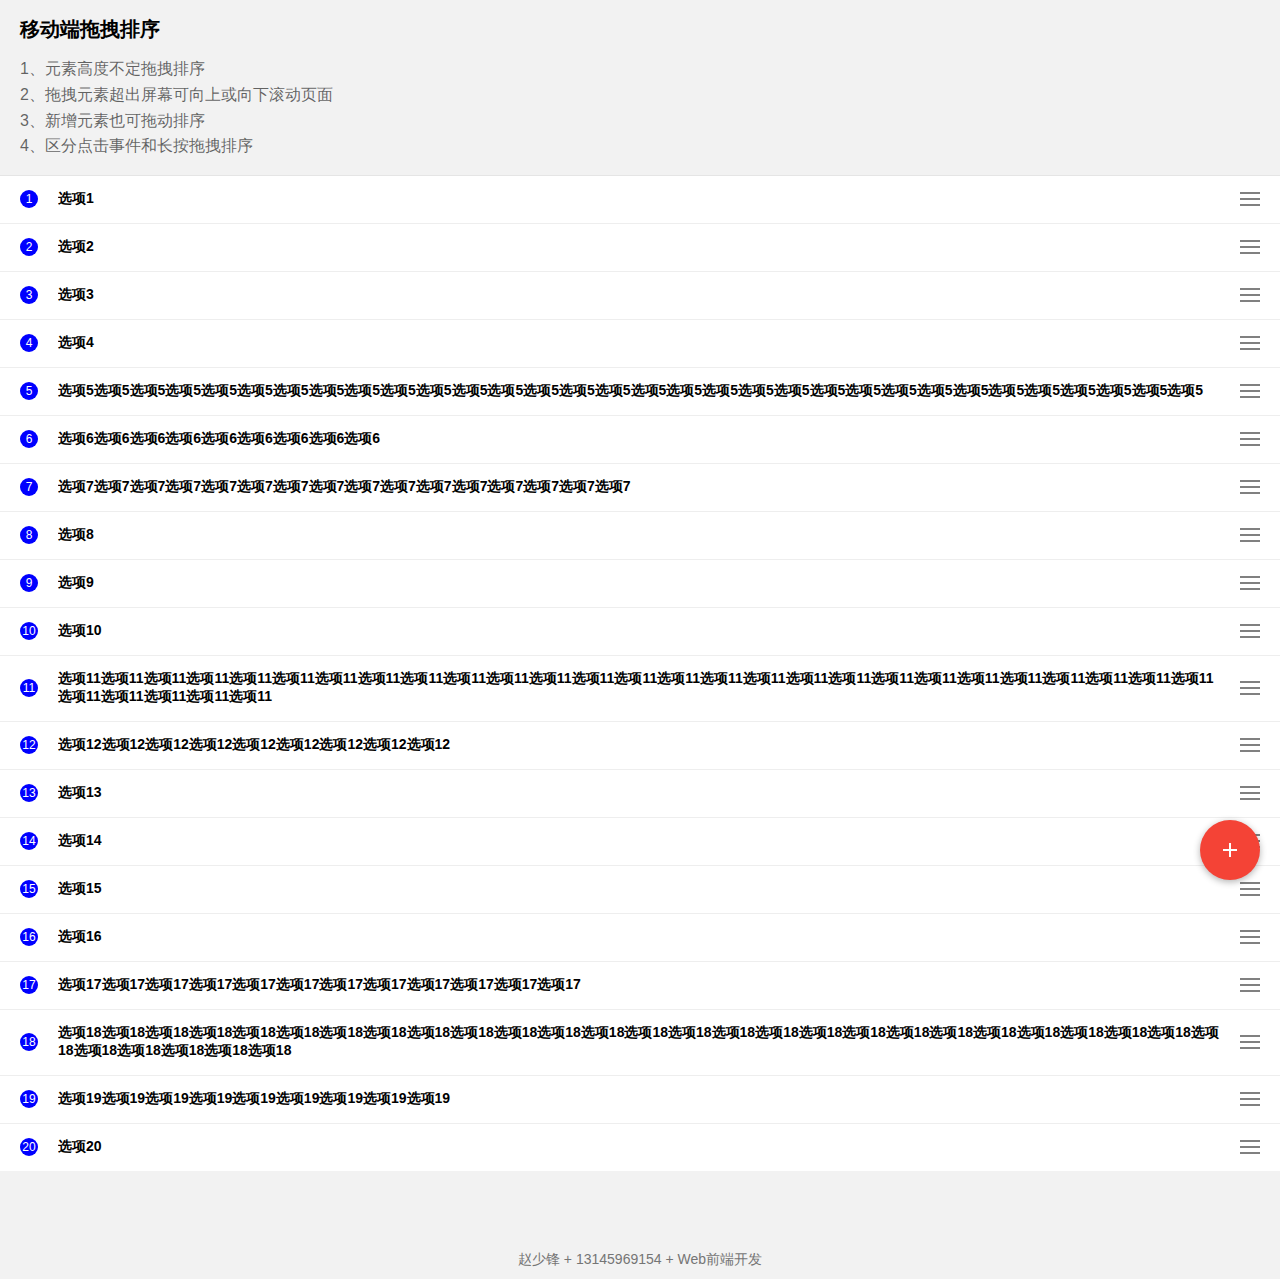
<file: index.html>
<!DOCTYPE html>
<html lang="en">
<head>
	<meta charset="UTF-8">
	<meta name="viewport" content="width=device-width, user-scalable=no, initial-scale=1.0, maximum-scale=1.0, minimum-scale=1.0">
  <meta http-equiv="X-UA-Compatible" content="IE=edge,chrome=1" />
  <meta name="renderer" content="webkit">
  <meta name="format-detection" content="telephone=no" />
	<title>拖拽排序</title>
	<!-- <link rel="stylesheet/less" href="css/style.less">
	<script src="js/less.min.js" ></script>
	<script>less.watch();</script> -->
	<link rel="stylesheet" href="css/style.css">
</head>
<body>
	<article>
		<ul>
			<h1>移动端拖拽排序</h1>
			<li>1、元素高度不定拖拽排序</li>
			<li>2、拖拽元素超出屏幕可向上或向下滚动页面</li>
			<li>3、新增元素也可拖动排序</li>
			<li>4、区分点击事件和长按拖拽排序</li>
		</ul>
	</article>

	<div class="addItem-btn"><a href="javascript:;"><i class="material-icons">add</i></a></div>

	<div id="list" class="list">
		<div class="item">
			<div class="num">1</div>
			<h4>选项1</h4>
			<div class="menu" style="">
				<span></span>
        <span></span>
        <span></span>
			</div>
		</div>
		<div class="item">
			<div class="num">2</div>
			<h4>选项2</h4>
			<div class="menu">
				<span></span>
		    <span></span>
		    <span></span>
			</div>
		</div>
		<div class="item">
			<div class="num">3</div>
			<h4>选项3</h4>
			<div class="menu">
				<span></span>
		    <span></span>
		    <span></span>
			</div>
		</div>
		<div class="item">
			<div class="num">4</div>
			<h4>选项4</h4>
			<div class="menu">
				<span></span>
		    <span></span>
		    <span></span>
			</div>
		</div>
		<div class="item">
			<div class="num">5</div>
			<h4>选项5选项5选项5选项5选项5选项5选项5选项5选项5选项5选项5选项5选项5选项5选项5选项5选项5选项5选项5选项5选项5选项5选项5选项5选项5选项5选项5选项5选项5选项5选项5选项5</h4>
			<div class="menu">
				<span></span>
		    <span></span>
		    <span></span>
			</div>
		</div>
		<div class="item">
			<div class="num">6</div>
			<h4>选项6选项6选项6选项6选项6选项6选项6选项6选项6</h4>
			<div class="menu">
				<span></span>
		    <span></span>
		    <span></span>
			</div>
		</div>
		<div class="item">
			<div class="num">7</div>
			<h4>选项7选项7选项7选项7选项7选项7选项7选项7选项7选项7选项7选项7选项7选项7选项7选项7</h4>
			<div class="menu">
				<span></span>
		    <span></span>
		    <span></span>
			</div>
		</div>
		<div class="item">
			<div class="num">8</div>
			<h4>选项8</h4>
			<div class="menu">
				<span></span>
		    <span></span>
		    <span></span>
			</div>
		</div>
		<div class="item">
			<div class="num">9</div>
			<h4>选项9</h4>
			<div class="menu">
				<span></span>
		    <span></span>
		    <span></span>
			</div>
		</div>
		<div class="item">
			<div class="num">10</div>
			<h4>选项10</h4>
			<div class="menu">
				<span></span>
		    <span></span>
		    <span></span>
			</div>
		</div>
		<div class="item">
			<div class="num">11</div>
			<h4>选项11选项11选项11选项11选项11选项11选项11选项11选项11选项11选项11选项11选项11选项11选项11选项11选项11选项11选项11选项11选项11选项11选项11选项11选项11选项11选项11选项11选项11选项11选项11选项11</h4>
			<div class="menu">
				<span></span>
		    <span></span>
		    <span></span>
			</div>
		</div>
		<div class="item">
			<div class="num">12</div>
			<h4>选项12选项12选项12选项12选项12选项12选项12选项12选项12</h4>
			<div class="menu">
				<span></span>
		    <span></span>
		    <span></span>
			</div>
		</div>
		<div class="item">
			<div class="num">13</div>
			<h4>选项13</h4>
			<div class="menu">
				<span></span>
		    <span></span>
		    <span></span>
			</div>
		</div>
		<div class="item">
			<div class="num">14</div>
			<h4>选项14</h4>
			<div class="menu">
				<span></span>
		    <span></span>
		    <span></span>
			</div>
		</div>
		<div class="item">
			<div class="num">15</div>
			<h4>选项15</h4>
			<div class="menu">
				<span></span>
		    <span></span>
		    <span></span>
			</div>
		</div>
		<div class="item">
			<div class="num">16</div>
			<h4>选项16</h4>
			<div class="menu">
				<span></span>
		    <span></span>
		    <span></span>
			</div>
		</div>
		<div class="item">
			<div class="num">17</div>
			<h4>选项17选项17选项17选项17选项17选项17选项17选项17选项17选项17选项17选项17</h4>
			<div class="menu">
				<span></span>
		    <span></span>
		    <span></span>
			</div>
		</div>
		<div class="item">
			<div class="num">18</div>
			<h4>选项18选项18选项18选项18选项18选项18选项18选项18选项18选项18选项18选项18选项18选项18选项18选项18选项18选项18选项18选项18选项18选项18选项18选项18选项18选项18选项18选项18选项18选项18选项18选项18</h4>
			<div class="menu">
				<span></span>
		    <span></span>
		    <span></span>
			</div>
		</div>
		<div class="item">
			<div class="num">19</div>
			<h4>选项19选项19选项19选项19选项19选项19选项19选项19选项19</h4>
			<div class="menu">
				<span></span>
		    <span></span>
		    <span></span>
			</div>
		</div>
		<div class="item">
			<div class="num">20</div>
			<h4>选项20</h4>
			<div class="menu">
				<span></span>
		    <span></span>
		    <span></span>
			</div>
		</div>
	</div>

	<footer>赵少锋 + 13145969154 + Web前端开发</footer>

	<script src="js/jquery-2.1.1.min.js"></script>
	<script src="js/drag.js"></script>
	<script>
		$(function () {
			new Drag({parent: ".list", item: ".item"});

			$(document).on("click", ".addItem-btn", function () {
				$(".list").prepend(`<div class="item">
					<div class="num">${$(".item").length+1}</div>
					<h4>新增的元素</h4>
					<div class="menu" style="">
						<span></span>
		        <span></span>
		        <span></span>
					</div>
				</div>`)
				$(".item").each((index, ele) => $(ele).find(".num").text(index+1));
			})

			$(document).on("click", ".item", function () {
				alert(`点击了第 ${$(this).index()+1} 个`)
				event.preventDefault();
			})

			setTimeout(function() {
				$(".addItem-btn").addClass("on");
			}, 300)

			$(window).scroll(function() {
				$(".addItem-btn").removeClass("on");
				clearTimeout($.data(this, 'scrollTimer'));
				$.data(this, 'scrollTimer', setTimeout(function() {
	        $(".addItem-btn").addClass("on");
	      }, 150));
			});
		})
	</script>
</body>
</html>
</file>
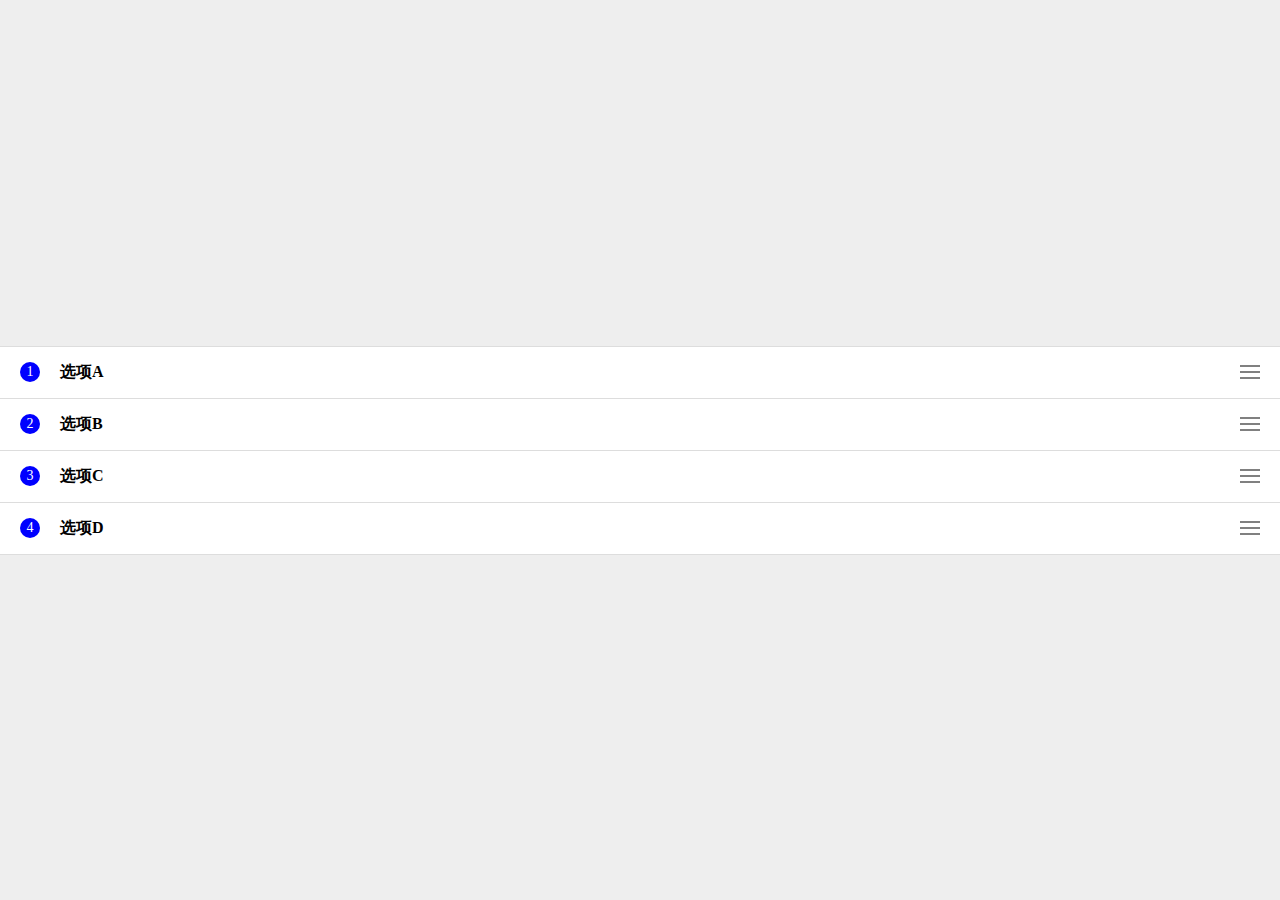
<file: index-v1.html>
<!DOCTYPE html>
<html lang="en">
<head>
	<meta charset="UTF-8">
	<meta name="viewport" content="width=device-width, user-scalable=no, initial-scale=1.0, maximum-scale=1.0, minimum-scale=1.0">
  <meta http-equiv="X-UA-Compatible" content="IE=edge,chrome=1" />
  <meta name="renderer" content="webkit">
	<title>拖拽排序</title>
	<!-- <link rel="stylesheet/less" href="style.less"> -->
	<!-- <script src="http://cdn.bootcss.com/less.js/2.5.3/less.min.js" ></script> -->
	<!-- <script>less.watch();</script> -->
	<link rel="stylesheet" href="style.css">
</head>
<body>
	<div class="list">
		<div class="item">
			<div class="num">1</div>
			<h4>选项A</h4>
			<div class="menu" style="">
				<span></span>
        <span></span>
        <span></span>
			</div>
		</div>
		<div class="item">
			<div class="num">2</div>
			<h4>选项B</h4>
			<div class="menu">
				<span></span>
		    <span></span>
		    <span></span>
			</div>
		</div>
		<div class="item">
			<div class="num">3</div>
			<h4>选项C</h4>
			<div class="menu">
				<span></span>
		    <span></span>
		    <span></span>
			</div>
		</div>
		<div class="item">
			<div class="num">4</div>
			<h4>选项D</h4>
			<div class="menu">
				<span></span>
		    <span></span>
		    <span></span>
			</div>
		</div>
	</div>

	<script src="jquery-2.1.1.min.js"></script>
	<script>
		$(function () {
			var isStart = 0;														// 是否开始 0未滚动 1滚动中 2滚动完成
			var isdrag = false;  												// 是否移动
			var touchY = 0;  														// 记录按下的起始位置
			var moveY = 0;															// 元素移动的位置
			var offsetY = 0;														// 按下时偏移的位置
			var lastMoveY = null;  											// 记录最后移动到的位置
			var thisItemPosTop = 0;  										// 当前item距离父元素顶部的高度
			var itemHeight = $(".item").outerHeight();  // item的高度
			var moveIndex = 0  													// 当前item移动的索引
			var direction = null;  											// 移动方向

			$(".item").on("touchstart", dragStart);
      $(".item").on("touchmove", dragMove);
      $(".item").on("touchend", dragEnd);


			function dragStart (e) {
				if (isStart === 0) {
					// 记录初始位置和偏移的值
					e.preventDefault();
					isdrag = true;
					isStart = 1;
					touchY = e.originalEvent.targetTouches[0].pageY

					offsetY = touchY - $(this).offset().top;

					$(this).addClass("moving").siblings().addClass("disable");

					if ($(this).index() !== 0) {
						thisItemPosTop = $(this).position().top;
					}
				}
			}


			function dragMove (e) {
				if (isStart === 1) {
					e.preventDefault();
					// 移动时产生的距离
					moveY = e.originalEvent.targetTouches[0].pageY - touchY;

					// 限制移动范围
					var maxY = $(".list").outerHeight() - $(this).innerHeight()
					if ($(this).index() === 0) {
						// 第一个item的移动
						// min取向下移动的最大距离，max取向上移动的最大距离
						moveY = Math.min(Math.max(0, moveY), maxY)
					} else {
						// 其他item的移动
						moveY = Math.min(Math.max(-thisItemPosTop, moveY), maxY-thisItemPosTop)
					}

					// 改变当前拖拽的item位置
					if (isdrag === true) {
						$(this).css({"transform": `translate3d(0, ${moveY}px, 0)`})
					}
					
					// 判断滑动方向
					// 移动了多少个索引加上自身的索引就是需要变化的那个索引
					if (moveY > 0) {
						direction = "down"
						moveIndex = Math.floor((Math.abs(moveY)+offsetY)/itemHeight);
						$(".list .item").eq(moveIndex+$(this).index()).not(this).css({
							"transform": `translate3d(0, ${-itemHeight}px, 0)`,
							"transition": ".3s"
						})
					} else {
						direction = "up"
						moveIndex = -Math.floor((Math.abs(moveY)+offsetY)/itemHeight);
						$(".list .item").eq(moveIndex+$(this).index()).not(this).css({
							"transform": `translate3d(0, ${itemHeight}px, 0)`,
							"transition": ".3s"
						})
					}
					
					// 移动回原位时不改变位置
					if (lastMoveY == moveY) {
						return;
					}
					// 判断上滑还是下滑
					if (lastMoveY > moveY) {
						// console.log("向上")
						if (direction === "down") {
							$(".list .item").eq(moveIndex+$(this).index()+1).not(this).stop().css({
								"transform": `translate3d(0, 0, 0)`,
								"transition": ".3s"
							})
						}
					} else{
						// console.log("向下")
						if (direction === "up") {
							$(".list .item").eq(moveIndex+$(this).index()-1).not(this).stop().css({
								"transform": `translate3d(0, 0, 0)`,
								"transition": ".3s"
							})
						}
					}

					lastMoveY = moveY
				}
			}


			function dragEnd (e) {
				if (isStart === 1) {
					e.preventDefault();
					isdrag = false;
					$(this).removeClass("moving").siblings().removeClass("disable");

					// 设置当前的item的位置
					$(this).css({
						"transform": `translate3d(0, ${moveIndex*itemHeight}px, 0)`,
						"transition": ".3s"
					})

					// 用索引去更新实际位置
					setTimeout(() => {
						if (direction === "down") {
							$(".list .item").eq(moveIndex+$(this).index()).after($(this));
						} else {
							$(".list .item").eq(moveIndex+$(this).index()).before($(this));
						}

						$(".list .item").attr("style", "");
						$(".list .item").each((index, ele) => $(ele).find(".num").text(index+1));

						moveIndex = 0;
						isStart = 0;
					},300)
				}
			}

		})
	</script>
</body>
</html>
</file>
<file: css/style.css>
@font-face {
  font-family: 'Material Icons';
  font-style: normal;
  font-weight: 400;
  src: url(../fonts/MaterialIcons-Regular.eot);
  /* For IE6-8 */
  src: local('Material Icons'), local('MaterialIcons-Regular'), url(../fonts/MaterialIcons-Regular.woff2) format('woff2'), url(../fonts/MaterialIcons-Regular.woff) format('woff'), url(../fonts/MaterialIcons-Regular.ttf) format('truetype');
}
.material-icons {
  font-family: 'Material Icons';
  font-weight: normal;
  font-style: normal;
  font-size: 24px;
  /* Preferred icon size */
  display: inline-block;
  line-height: 1;
  text-transform: none;
  letter-spacing: normal;
  word-wrap: normal;
  white-space: nowrap;
  direction: ltr;
  /* Support for all WebKit browsers. */
  -webkit-font-smoothing: antialiased;
  /* Support for Safari and Chrome. */
  text-rendering: optimizeLegibility;
  /* Support for Firefox. */
  -moz-osx-font-smoothing: grayscale;
  /* Support for IE. */
  font-feature-settings: 'liga';
}
* {
  box-sizing: border-box;
}
body {
  padding: 0;
  margin: 0;
  background: #f2f2f2;
  font-family: PingFangSC-Regular, "微软雅黑", sans-serif;
}
article h1 {
  font-size: 20px;
  -webkit-user-select: none;
  user-select: none;
}
article ul {
  padding: 0 20px;
}
article ul li {
  list-style: none;
  color: rgba(0, 0, 0, 0.6);
  line-height: 1.6;
  -webkit-user-select: none;
  user-select: none;
}
.addItem-btn {
  position: fixed;
  z-index: 2;
  right: 20px;
  bottom: 20px;
  background-color: #f44336;
  width: 60px;
  height: 60px;
  margin: 0;
  padding: 0;
  border-radius: 50%;
  text-align: center;
  box-shadow: 0 2px 7px rgba(0, 0, 0, 0.3);
  transform: scale(0);
  transition: 0.3s;
  -webkit-user-select: none;
  user-select: none;
  overflow: hidden;
}
.addItem-btn.on {
  transform: scale(1);
}
.addItem-btn a {
  position: absolute;
  top: 0;
  bottom: 0;
  left: 0;
  right: 0;
  display: flex;
  align-items: center;
  justify-content: center;
  text-decoration: none;
  font-size: 25px;
  color: #fff;
  line-height: 0;
  -webkit-tap-highlight-color: transparent;
}
.list {
  position: relative;
  width: 100%;
  -webkit-user-select: none;
  user-select: none;
  background: #fff;
}
.list:before {
  content: ' ';
  position: absolute;
  box-sizing: border-box;
  pointer-events: none;
  top: -50%;
  right: -50%;
  bottom: -50%;
  left: -50%;
  border-top: 1px solid #ddd;
  transform: scale(0.5);
}
.list .item {
  position: relative;
  display: flex;
  align-items: center;
  padding: 15px 20px;
  -webkit-user-select: none;
  user-select: none;
}
.list .item:after {
  content: ' ';
  position: absolute;
  box-sizing: border-box;
  pointer-events: none;
  top: -50%;
  right: -50%;
  bottom: -50%;
  left: -50%;
  border-top: 1px solid #ddd;
  transform: scale(0.5);
}
.list .item .num {
  pointer-events: none;
  display: flex;
  justify-content: center;
  align-items: center;
  flex: 0 0 18px;
  max-width: 18px;
  height: 18px;
  margin: 0 20px 0 0;
  background: blue;
  font-size: 12px;
  color: #fff;
  border-radius: 50%;
  transition: 0.3s;
}
.list .item h4 {
  pointer-events: none;
  flex: 1;
  overflow: hidden;
  text-overflow: ellipsis;
  display: -webkit-box;
  -webkit-line-clamp: 3;
  -webkit-box-orient: vertical;
  max-height: 64px;
  margin: 0;
  font-size: 14px;
}
.list .item .menu {
  pointer-events: none;
  width: 20px;
  margin: 0 0 0 20px;
  transition: 0.3s;
}
.list .item .menu span {
  display: block;
  width: 100%;
  height: 2px;
  background: gray;
  margin: 0 0 4px;
}
.list .item .menu span:first-child,
.list .item .menu span:last-child {
  background: transparent;
  display: flex;
}
.list .item .menu span:first-child:before,
.list .item .menu span:last-child:before,
.list .item .menu span:first-child:after,
.list .item .menu span:last-child:after {
  content: "";
  display: block;
  width: 10px;
  height: 2px;
  background: gray;
}
.list .item .menu span:last-child {
  margin: 0;
}
.list .item.moving {
  background: #8989ff;
  box-shadow: 0 0 10px 0 #ccc;
  position: relative;
  z-index: 1;
  transition: background box-shadow 0.3s;
}
.list .item.moving .num {
  background: #fff;
  color: blue;
}
.list .item.moving .menu span:first-child:before {
  background: #fff;
  transform: rotate(-35deg) translateX(2px);
  transition: 0.3s;
}
.list .item.moving .menu span:first-child:after {
  background: #fff;
  transform: rotate(35deg) translateX(-2px);
  transition: 0.3s;
}
.list .item.moving .menu span:last-child {
  margin: 5px 0 0;
}
.list .item.moving .menu span:last-child:before {
  background: #fff;
  transform: rotate(35deg) translateX(2px);
  transition: 0.3s;
}
.list .item.moving .menu span:last-child:after {
  background: #fff;
  transform: rotate(-35deg) translateX(-2px);
  transition: 0.3s;
}
.list .item.moving .menu span:nth-child(2) {
  display: none;
}
.list .item.disable .num {
  background: #ccc;
}
.list .item.disable .menu {
  opacity: 0;
}
footer {
  padding: 80px 0 10px;
  display: flex;
  justify-content: center;
  color: #757575;
  font-size: 14px;
}
</file>
<file: style.css>
* {
  box-sizing: border-box;
}
body {
  padding: 0;
  margin: 0;
  background: #eee;
  position: absolute;
  width: 100%;
  height: 100%;
  display: flex;
  align-items: center;
}
.list {
  position: relative;
  width: 100%;
  border-top: 1px solid #ddd;
  -webkit-user-select: none;
  user-select: none;
  background: #fff;
}
.list .item {
  display: flex;
  align-items: center;
  padding: 15px 20px;
  border-bottom: 1px solid #ddd;
}
.list .item .num {
  display: flex;
  justify-content: center;
  align-items: center;
  flex: 0 0 20px;
  max-width: 20px;
  height: 20px;
  margin: 0 20px 0 0;
  background: blue;
  font-size: 14px;
  color: #fff;
  border-radius: 50%;
  transition: 0.3s;
}
.list .item h4 {
  flex: 1;
  margin: 0;
}
.list .item .menu {
  width: 20px;
  transition: 0.3s;
}
.list .item .menu span {
  display: block;
  width: 100%;
  height: 2px;
  background: gray;
  margin: 0 0 4px;
}
.list .item .menu span:first-child,
.list .item .menu span:last-child {
  background: transparent;
  display: flex;
}
.list .item .menu span:first-child:before,
.list .item .menu span:last-child:before,
.list .item .menu span:first-child:after,
.list .item .menu span:last-child:after {
  content: "";
  display: block;
  width: 10px;
  height: 2px;
  background: gray;
}
.list .item .menu span:last-child {
  margin: 0;
}
.list .item.moving {
  background: #8989ff;
  box-shadow: 0 0 10px 0 #ccc;
  position: relative;
  z-index: 1;
  transition: background box-shadow 0.3s;
}
.list .item.moving .num {
  background: #fff;
  color: blue;
}
.list .item.moving .menu span:first-child:before {
  background: #fff;
  transform: rotate(-35deg) translateX(2px);
  transition: 0.3s;
}
.list .item.moving .menu span:first-child:after {
  background: #fff;
  transform: rotate(35deg) translateX(-2px);
  transition: 0.3s;
}
.list .item.moving .menu span:last-child {
  margin: 5px 0 0;
}
.list .item.moving .menu span:last-child:before {
  background: #fff;
  transform: rotate(35deg) translateX(2px);
  transition: 0.3s;
}
.list .item.moving .menu span:last-child:after {
  background: #fff;
  transform: rotate(-35deg) translateX(-2px);
  transition: 0.3s;
}
.list .item.moving .menu span:nth-child(2) {
  display: none;
}
.list .item.disable .num {
  background: #ccc;
}
.list .item.disable .menu {
  opacity: 0;
}
</file>
